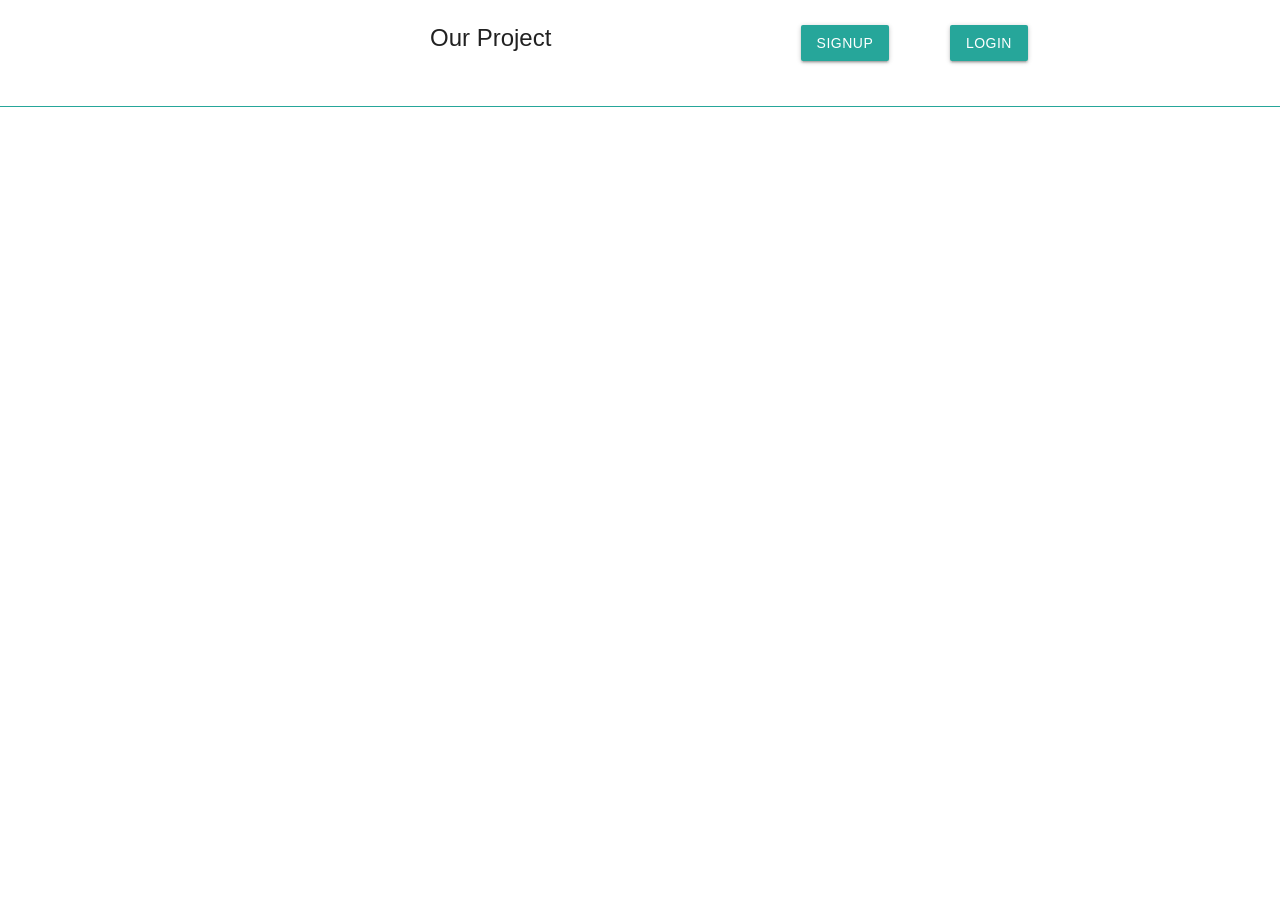
<file: sourcecode/reg_log_app-master/index.html>
<!DOCTYPE html>
<html lang="en">

<head>
    <meta charset="UTF-8">
    <meta name="viewport" content="width=device-width, initial-scale=1.0">
    <meta http-equiv="X-UA-Compatible" content="ie=edge">
    <link rel="shortcut icon" href="favicon.png" type="image/png">
    <title>Site</title>
    <!--Import Google Icon Font-->
    <link href="https://fonts.googleapis.com/icon?family=Material+Icons" rel="stylesheet">
    <!--Import materialize.css-->
    <link type="text/css" rel="stylesheet" href="css/materialize.min.css" media="screen,projection" />
    <!--Let browser know website is optimized for mobile-->
    <link type="text/css" rel="stylesheet" href="css/style.css" media="screen,projection" />
    <meta name="viewport" content="width=device-width, initial-scale=1.0" />
</head>

<body>
    <header class="site-header">
        <div class="container">
            <div class="row">
                <div class="col l8">
                    <h1 class="site-title center-align">Our Project</h1>
                </div>
                <div class="col l2">
                    <button class="modal-show waves-effect waves-light btn" data-modal="#sign-up">Signup</button>
                </div>
                <div class="col l2">
                    <button class="modal-show waves-effect waves-light btn" data-modal="#log-in">Login</button>
                </div>
            </div>
        </div>
    </header>

    <div class="modal-wrap hide" id="sign-up">
        <div class="modal-project sign-up-modal">
            <button class="modal-project-close btn-floating waves-effect waves-light blue lighten-1">
                <i class="material-icons">close</i></button>
            <div class="form-slider-wrapper">
                <div class="form-slider">
                    <div class="left-50">
                        <form>
                            <div class="row">
                                <div class="input-field col l6">
                                    <input placeholder="Your name" name="name" id="signup-name" type="text" class="validate">
                                    <label for="signup-name">Name</label>
                                </div>
                                <div class="input-field col l6">
                                    <input name="pass" id="signup-pass" type="password" class="validate">
                                    <label for="signup-pass">Password</label>
                                </div>
                                <div class="input-field col l6">
                                    <input placeholder="Your email" name="email" id="signup-email" type="email" class="validate">
                                    <label for="signup-email">Email</label>
                                </div>
                                <div class="input-field col l6">
                                    <input placeholder="Your birthday" name="birthday" id="signup-birthday" type="text"
                                        class="datepicker">
                                    <label for="signup-birthday">birthday</label>
                                </div>
                                <div class="col l12">
                                    <p>
                                        <label>
                                            <input type="radio" value="male" name="sex" checked class="sex">
                                            <span>Male</span>
                                        </label>
                                    </p>
                                    <p>
                                        <label>
                                            <input type="radio" value="female" name="sex" class="sex">
                                            <span>Female</span>
                                        </label>
                                    </p>
                                    <p>
                                        <label>
                                            <input type="radio" value="other" name="sex" class="sex">
                                            <span>Other</span>
                                        </label>
                                    </p>
                                </div>
                                <div class="col l6">
                                    <p>
                                        <label>
                                            <input type="checkbox" id="agree-rules">
                                            <span>Agree Rules</span>
                                        </label>
                                    </p>
                                </div>
                                <div class="col l6">
                                    <p class="read-rules">
                                        (read rules)
                                    </p>
                                </div>
                                <div class="col l12 right-align">
                                    <button id="signup-submit" class="waves-effect waves-light btn disabled">Sign In</button>
                                </div>
                            </div>
                        </form>
                    </div>
                    <div class="right-50">
                        <p class="read-rules-back">Back</p>
                        <p>Lorem ipsum dolor sit amet consectetur adipisicing elit. Doloremque dolores odio nobis
                            omnis.
                            Dolor,
                            impedit? Eaque enim illum at. </p>
                        <p>Exercitationem unde aperiam soluta minus aliquid at deleniti quas facilis
                            ipsam.</p>
                        <p>Lorem ipsum dolor sit amet consectetur adipisicing elit. Doloremque dolores odio nobis
                            omnis.
                            Dolor,
                            impedit? Eaque enim illum at. </p>
                        <p>Exercitationem unde aperiam soluta minus aliquid at deleniti quas facilis
                            ipsam.</p>
                        <p>Lorem ipsum dolor sit amet consectetur adipisicing elit. Doloremque dolores odio nobis
                            omnis.
                            Dolor,
                            impedit? Eaque enim illum at. </p>
                        <p>Exercitationem unde aperiam soluta minus aliquid at deleniti quas facilis
                            ipsam.</p>
                        <p>Lorem ipsum dolor sit amet consectetur adipisicing elit. Doloremque dolores odio nobis
                            omnis.
                            Dolor,
                            impedit? Eaque enim illum at. </p>
                        <p>Exercitationem unde aperiam soluta minus aliquid at deleniti quas facilis
                            ipsam.</p>
                    </div>
                </div>
            </div>
        </div>
    </div>

    <div class="modal-wrap hide" id="log-in">
        <div class="modal-project">
            <form>
                <div class="row">
                    <div class="input-field col l12">
                        <input placeholder="Your email" name="email" id="login-email" type="text" class="validate">
                        <label for="login-email">Email</label>
                    </div>
                    <div class="input-field col l12">
                        <input name="pass" id="login-pass" type="password">
                        <label for="login-pass">Password</label>
                    </div>
                    <div class="col l12 right-align">
                        <button id="login-submit" class="waves-effect waves-light btn">Login</button>
                    </div>
                </div>
            </form>
            <button class="modal-project-close btn-floating waves-effect waves-light blue lighten-1">
                <i class="material-icons">close</i></button>
        </div>
    </div>


    <script type="text/javascript" src="js/materialize.min.js"></script>
    <script src="script/ajax.js"></script>
    <script src="script/script.js"></script>
    <script src="script/main.js"></script>
</body>

</html>
</file>
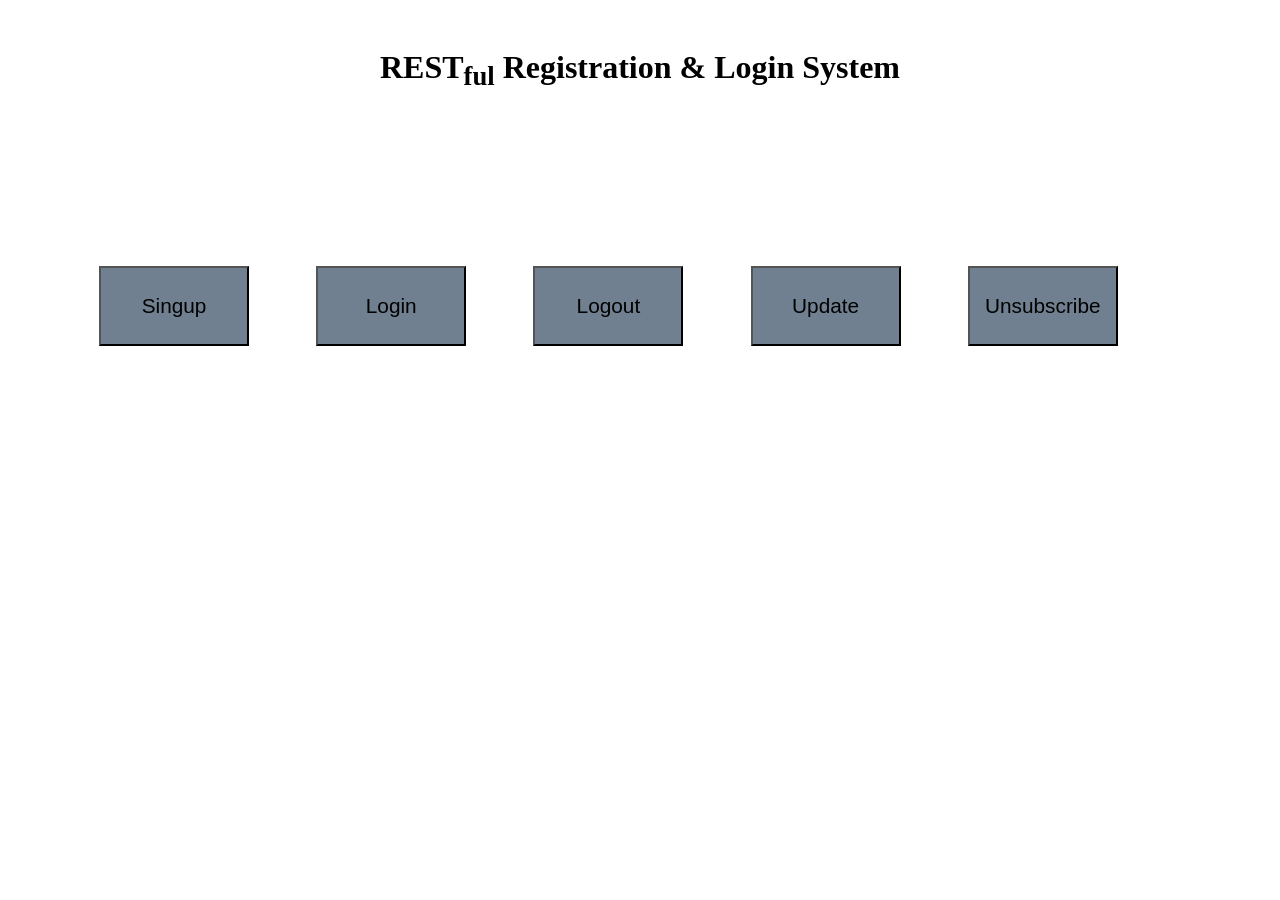
<file: sourcecode/RESTful-API-style-Login-System-with-Php-backend-and-JS-frontend--main/frontend/index.html>
<!DOCTYPE html>
<html lang="en">
  <head>
    <meta charset="UTF-8" />
    <meta name="viewport" content="width=device-width, initial-scale=1.0" />
    <title>Document</title>
    <style>
      body {
        padding-top: 20px;
        text-align: center;
      }

      button {
        font-size: 1.3rem;
        width: 150px;
        height: 80px;
        margin-top: 12%;
        margin-right: 5%;
        background-color: slategrey;
      }
    </style>
  </head>

  <body>
    <h1>REST<sub>ful</sub> Registration & Login System</h1>
    <div>
      <button class="signup" href="./register.html">Singup</button>
      <button class="login" href="./login.html">Login</button>
      <button class="logout">Logout</button>
      <button class="update" href="./update.html">Update</button>
      <button class="unsubscribe">Unsubscribe</button>
    </div>
    <script src="./script.js" defer></script>
  </body>
</html>
</file>
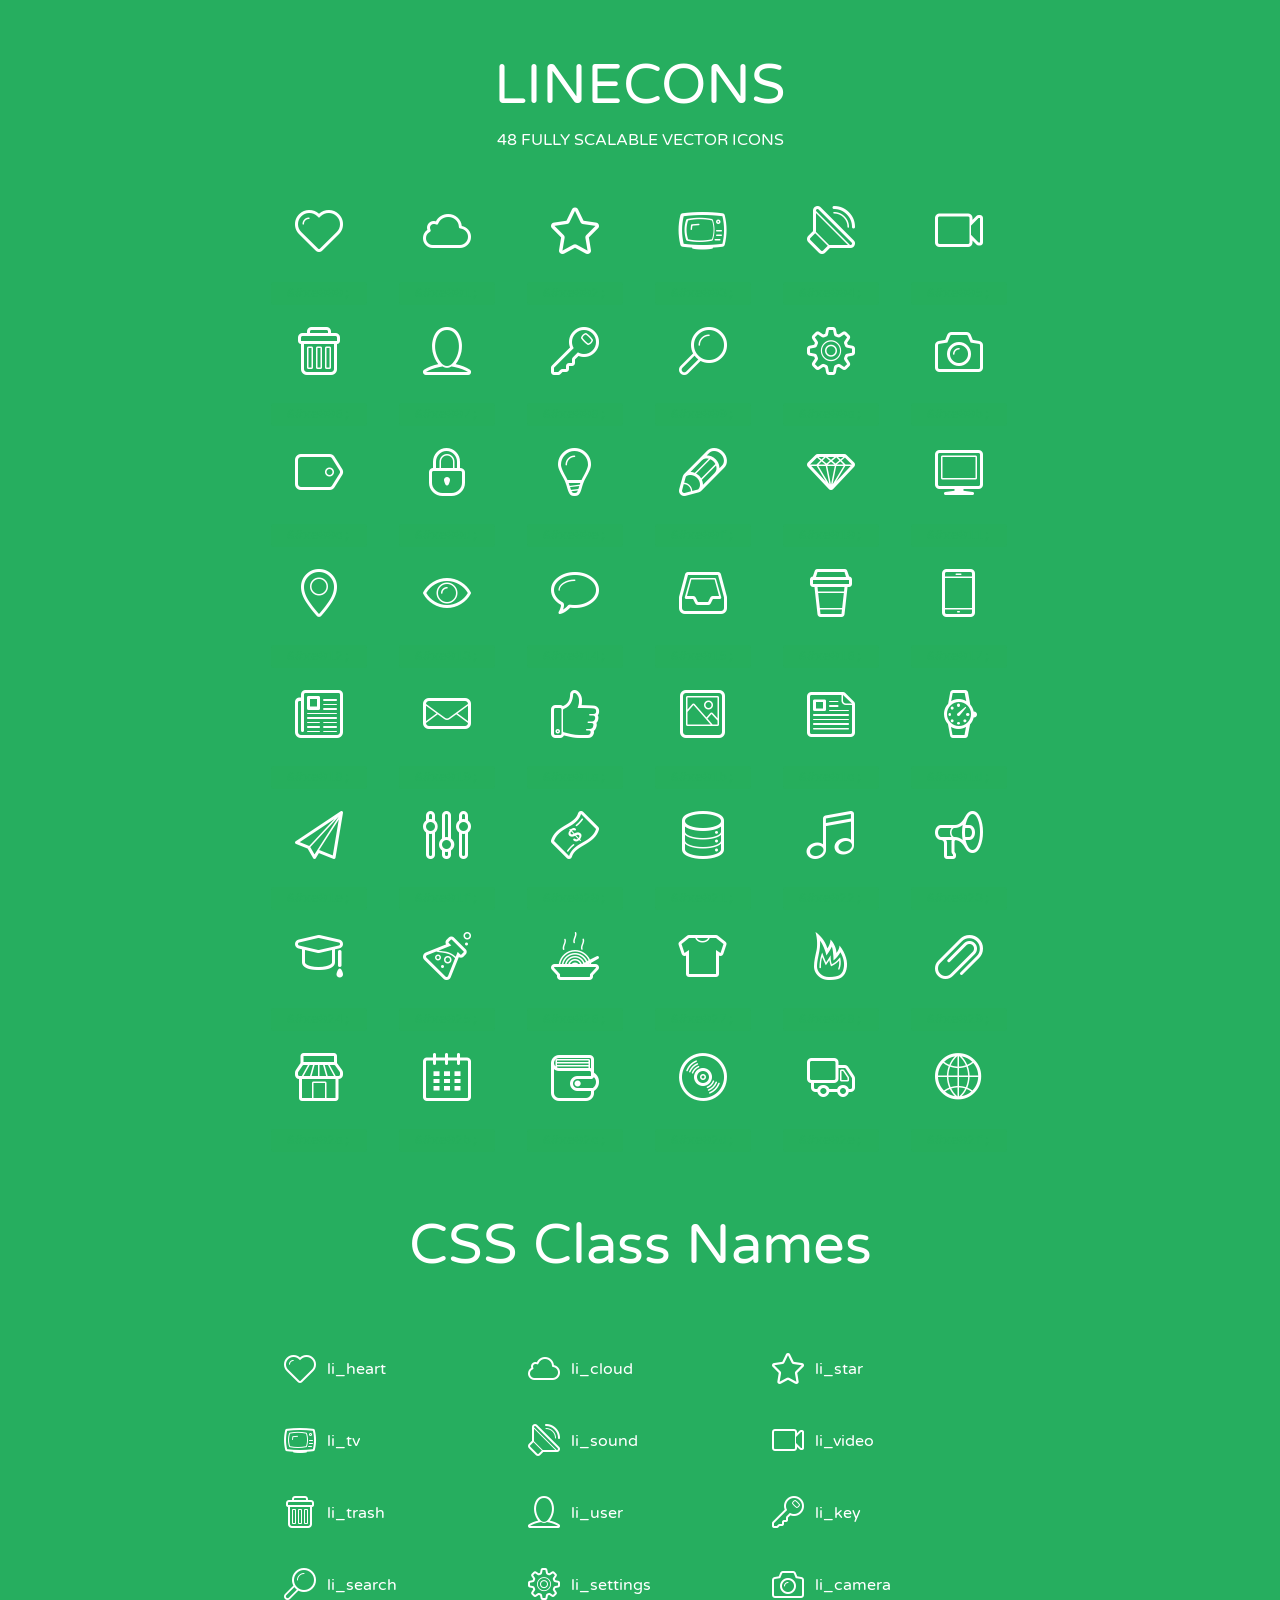
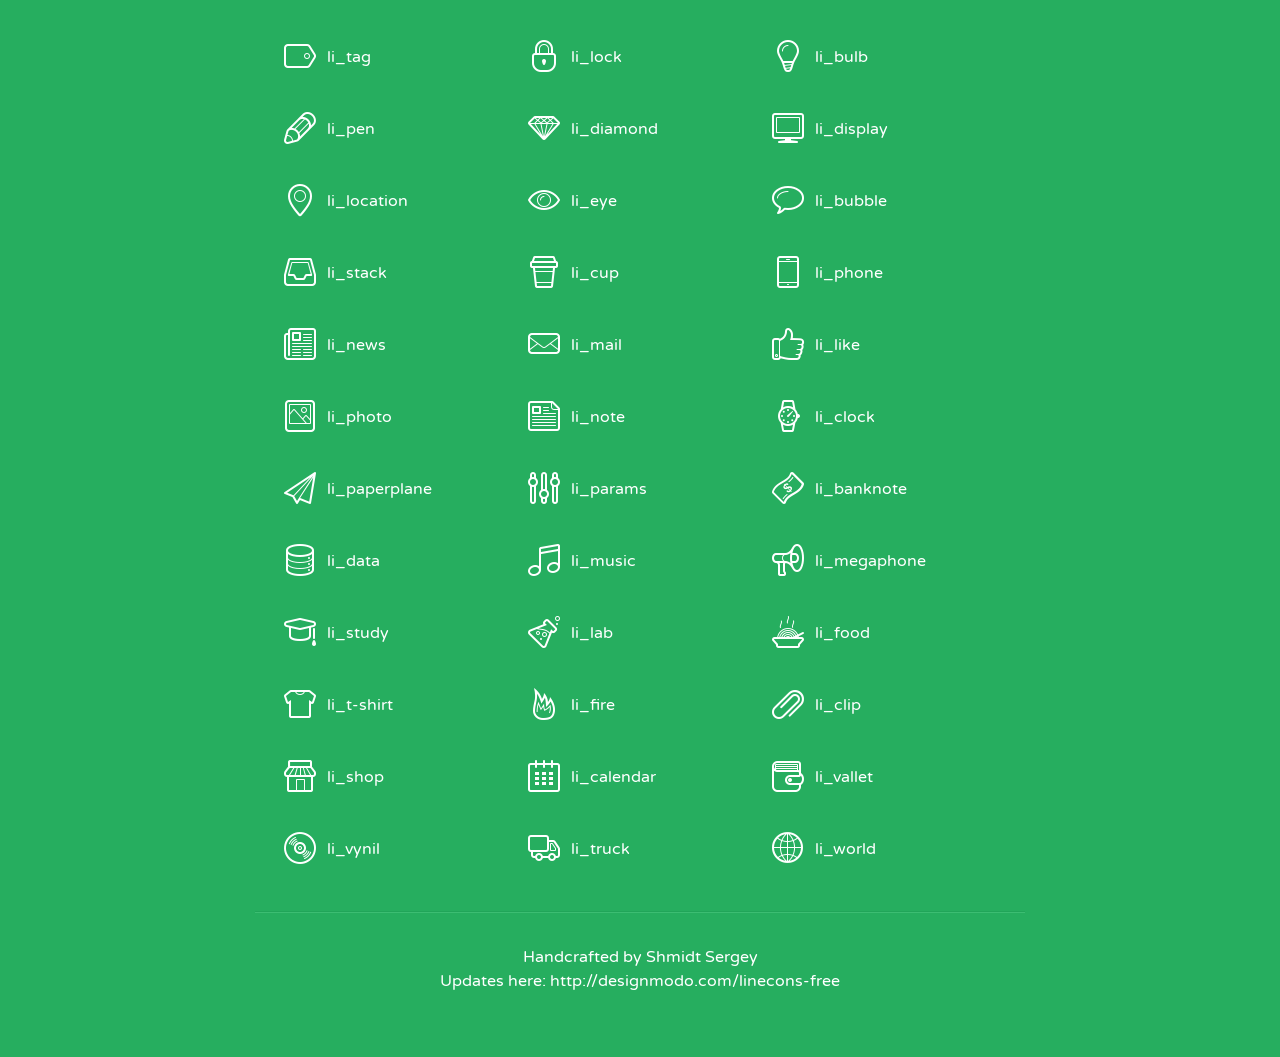
<file: sourcecode/Document_Search_Engine-master/search/assets/lineicons/index.html>
<!doctype html>
<html>
<head>
<title>LINECONS - 48 Fully Scalable Vector Icons</title>
<link rel="stylesheet" href="style.css" />
<link href='http://fonts.googleapis.com/css?family=Varela+Round' rel='stylesheet' type='text/css'>
<!--[if lte IE 7]><script src="lte-ie7.js"></script><![endif]-->

<!-- 

Thanks http://icomoon.io/app/ for amazing service!

-->


<style>
	section, header, footer {display: block;}
	body {
		font-family: 'Varela Round', sans-serif;
		color: #333333;
		line-height: 1.5;
		font-size: 16px;
		background:#26ae5f;
		color:white;
		-moz-text-shadow: 0 1px 1px rgba(0, 0, 0, 0.21);
		-webkit-text-shadow: 0 1px 1px rgba(0, 0, 0, 0.21);
	}
	* {
		-moz-box-sizing: border-box;
		-webkit-box-sizing: border-box;
		box-sizing: border-box;
		margin: 0;
		padding: 0;
	}
	.glyph {
		float: left;
		text-align: center;
		padding: .5em;
		margin: 0 .5em;
		width: 7em;
		border-radius: .375em;
		top:0;
		position:relative;
		-webkit-transition:0.2s ease-in;
		-o-transition:0.2s ease-in;
		-moz-transition:0.2s ease-in;
		-ie-transition:0.2s ease-in;
		transition:0.2s ease-in;
	}
	.glyph input {
		width: 100%;
		text-align: center;
		font-family: consolas, monospace;
		border-radius:3px;
		border:none;
		padding:4px;
		background:#26AE5C;
		color:#26AE5C;
		-webkit-transition:0.2s ease-in;
		-o-transition:0.2s ease-in;
		-moz-transition:0.2s ease-in;
		-ie-transition:0.2s ease-in;
		transition:0.2s ease-in;
	}
	.glyph:hover input {
		background:#26ae5f;
		padding:4px;
		color:#ffffff;
	}
	.glyph:hover {
		-webkit-transition: all 0.5s ease-out;
		background:#222821;
		color:#fff;
		text-shadow: none;
		-moz-text-shadow: none;
		-webkit-text-shadow: none;
		top:-5px;
		position:relative;
	}
	.glyph input, .mtm {
		margin-top: .75em;
	}
	.w-main {
		width: 770px;
		text-align:center;
	}
	.centered {
		margin-left: auto;
		margin-right: auto;
	}
	.fs1 {
		font-size: 3em;
	}
	header {
		margin: 2em 0;
		padding-bottom: .5em;
	}
	header h1 {
		font-size: 3.5em;
		font-weight: normal;
	}
	.clearfix:before, .clearfix:after { content: ""; display: table; }
	.clearfix:after, .clear { clear: both; }
	footer {
		margin: 2em 0;
		padding: 2em 0;
		border-top: 1px solid rgb(60, 189, 114);
		box-shadow: 0 -1px rgb(33, 165, 89);
	}
	a, a:visited {
		color: #ffffff; text-decoration:none;
	}
	a:hover, a:focus {color: #222821; text-decoration:none;}
	.box1 {
		display: inline-block;
		width: 14em;
		padding: .25em .5em;
		margin: .5em 1em .5em 0;
		text-align:left;
		
	}
	.box1 span { 
		font-size:2em;
		position: relative;
		top: 0.25em;
		margin-right: 0.1em;
	}
</style>
</head>
<body>
	<div class="w-main centered">
	<section class="mtm clearfix" id="glyphs">
	<header>
		<h1>LINECONS</h1>
		<p>48 FULLY SCALABLE VECTOR ICONS</p>
	</header>
	<div class="glyph">
		<div class="fs1" aria-hidden="true" data-icon="&#xe000;"></div>
		<input type="text" readonly="readonly" value="&amp;#xe000;" />
	</div>
	<div class="glyph">
		<div class="fs1" aria-hidden="true" data-icon="&#xe001;"></div>
		<input type="text" readonly="readonly" value="&amp;#xe001;" />
	</div>
	<div class="glyph">
		<div class="fs1" aria-hidden="true" data-icon="&#xe002;"></div>
		<input type="text" readonly="readonly" value="&amp;#xe002;" />
	</div>
	<div class="glyph">
		<div class="fs1" aria-hidden="true" data-icon="&#xe003;"></div>
		<input type="text" readonly="readonly" value="&amp;#xe003;" />
	</div>
	<div class="glyph">
		<div class="fs1" aria-hidden="true" data-icon="&#xe004;"></div>
		<input type="text" readonly="readonly" value="&amp;#xe004;" />
	</div>
	<div class="glyph">
		<div class="fs1" aria-hidden="true" data-icon="&#xe005;"></div>
		<input type="text" readonly="readonly" value="&amp;#xe005;" />
	</div>
	<div class="glyph">
		<div class="fs1" aria-hidden="true" data-icon="&#xe006;"></div>
		<input type="text" readonly="readonly" value="&amp;#xe006;" />
	</div>
	<div class="glyph">
		<div class="fs1" aria-hidden="true" data-icon="&#xe007;"></div>
		<input type="text" readonly="readonly" value="&amp;#xe007;" />
	</div>
	<div class="glyph">
		<div class="fs1" aria-hidden="true" data-icon="&#xe008;"></div>
		<input type="text" readonly="readonly" value="&amp;#xe008;" />
	</div>
	<div class="glyph">
		<div class="fs1" aria-hidden="true" data-icon="&#xe009;"></div>
		<input type="text" readonly="readonly" value="&amp;#xe009;" />
	</div>
	<div class="glyph">
		<div class="fs1" aria-hidden="true" data-icon="&#xe00a;"></div>
		<input type="text" readonly="readonly" value="&amp;#xe00a;" />
	</div>
	<div class="glyph">
		<div class="fs1" aria-hidden="true" data-icon="&#xe00b;"></div>
		<input type="text" readonly="readonly" value="&amp;#xe00b;" />
	</div>
	<div class="glyph">
		<div class="fs1" aria-hidden="true" data-icon="&#xe00c;"></div>
		<input type="text" readonly="readonly" value="&amp;#xe00c;" />
	</div>
	<div class="glyph">
		<div class="fs1" aria-hidden="true" data-icon="&#xe00d;"></div>
		<input type="text" readonly="readonly" value="&amp;#xe00d;" />
	</div>
	<div class="glyph">
		<div class="fs1" aria-hidden="true" data-icon="&#xe00e;"></div>
		<input type="text" readonly="readonly" value="&amp;#xe00e;" />
	</div>
	<div class="glyph">
		<div class="fs1" aria-hidden="true" data-icon="&#xe00f;"></div>
		<input type="text" readonly="readonly" value="&amp;#xe00f;" />
	</div>
	<div class="glyph">
		<div class="fs1" aria-hidden="true" data-icon="&#xe010;"></div>
		<input type="text" readonly="readonly" value="&amp;#xe010;" />
	</div>
	<div class="glyph">
		<div class="fs1" aria-hidden="true" data-icon="&#xe011;"></div>
		<input type="text" readonly="readonly" value="&amp;#xe011;" />
	</div>
	<div class="glyph">
		<div class="fs1" aria-hidden="true" data-icon="&#xe012;"></div>
		<input type="text" readonly="readonly" value="&amp;#xe012;" />
	</div>
	<div class="glyph">
		<div class="fs1" aria-hidden="true" data-icon="&#xe013;"></div>
		<input type="text" readonly="readonly" value="&amp;#xe013;" />
	</div>
	<div class="glyph">
		<div class="fs1" aria-hidden="true" data-icon="&#xe014;"></div>
		<input type="text" readonly="readonly" value="&amp;#xe014;" />
	</div>
	<div class="glyph">
		<div class="fs1" aria-hidden="true" data-icon="&#xe015;"></div>
		<input type="text" readonly="readonly" value="&amp;#xe015;" />
	</div>
	<div class="glyph">
		<div class="fs1" aria-hidden="true" data-icon="&#xe016;"></div>
		<input type="text" readonly="readonly" value="&amp;#xe016;" />
	</div>
	<div class="glyph">
		<div class="fs1" aria-hidden="true" data-icon="&#xe017;"></div>
		<input type="text" readonly="readonly" value="&amp;#xe017;" />
	</div>
	<div class="glyph">
		<div class="fs1" aria-hidden="true" data-icon="&#xe018;"></div>
		<input type="text" readonly="readonly" value="&amp;#xe018;" />
	</div>
	<div class="glyph">
		<div class="fs1" aria-hidden="true" data-icon="&#xe019;"></div>
		<input type="text" readonly="readonly" value="&amp;#xe019;" />
	</div>
	<div class="glyph">
		<div class="fs1" aria-hidden="true" data-icon="&#xe01a;"></div>
		<input type="text" readonly="readonly" value="&amp;#xe01a;" />
	</div>
	<div class="glyph">
		<div class="fs1" aria-hidden="true" data-icon="&#xe01b;"></div>
		<input type="text" readonly="readonly" value="&amp;#xe01b;" />
	</div>
	<div class="glyph">
		<div class="fs1" aria-hidden="true" data-icon="&#xe01c;"></div>
		<input type="text" readonly="readonly" value="&amp;#xe01c;" />
	</div>
	<div class="glyph">
		<div class="fs1" aria-hidden="true" data-icon="&#xe01d;"></div>
		<input type="text" readonly="readonly" value="&amp;#xe01d;" />
	</div>
	<div class="glyph">
		<div class="fs1" aria-hidden="true" data-icon="&#xe01e;"></div>
		<input type="text" readonly="readonly" value="&amp;#xe01e;" />
	</div>
	<div class="glyph">
		<div class="fs1" aria-hidden="true" data-icon="&#xe01f;"></div>
		<input type="text" readonly="readonly" value="&amp;#xe01f;" />
	</div>
	<div class="glyph">
		<div class="fs1" aria-hidden="true" data-icon="&#xe020;"></div>
		<input type="text" readonly="readonly" value="&amp;#xe020;" />
	</div>
	<div class="glyph">
		<div class="fs1" aria-hidden="true" data-icon="&#xe021;"></div>
		<input type="text" readonly="readonly" value="&amp;#xe021;" />
	</div>
	<div class="glyph">
		<div class="fs1" aria-hidden="true" data-icon="&#xe022;"></div>
		<input type="text" readonly="readonly" value="&amp;#xe022;" />
	</div>
	<div class="glyph">
		<div class="fs1" aria-hidden="true" data-icon="&#xe023;"></div>
		<input type="text" readonly="readonly" value="&amp;#xe023;" />
	</div>
	<div class="glyph">
		<div class="fs1" aria-hidden="true" data-icon="&#xe024;"></div>
		<input type="text" readonly="readonly" value="&amp;#xe024;" />
	</div>
	<div class="glyph">
		<div class="fs1" aria-hidden="true" data-icon="&#xe025;"></div>
		<input type="text" readonly="readonly" value="&amp;#xe025;" />
	</div>
	<div class="glyph">
		<div class="fs1" aria-hidden="true" data-icon="&#xe026;"></div>
		<input type="text" readonly="readonly" value="&amp;#xe026;" />
	</div>
	<div class="glyph">
		<div class="fs1" aria-hidden="true" data-icon="&#xe027;"></div>
		<input type="text" readonly="readonly" value="&amp;#xe027;" />
	</div>
	<div class="glyph">
		<div class="fs1" aria-hidden="true" data-icon="&#xe028;"></div>
		<input type="text" readonly="readonly" value="&amp;#xe028;" />
	</div>
	<div class="glyph">
		<div class="fs1" aria-hidden="true" data-icon="&#xe029;"></div>
		<input type="text" readonly="readonly" value="&amp;#xe029;" />
	</div>
	<div class="glyph">
		<div class="fs1" aria-hidden="true" data-icon="&#xe02a;"></div>
		<input type="text" readonly="readonly" value="&amp;#xe02a;" />
	</div>
	<div class="glyph">
		<div class="fs1" aria-hidden="true" data-icon="&#xe02b;"></div>
		<input type="text" readonly="readonly" value="&amp;#xe02b;" />
	</div>
	<div class="glyph">
		<div class="fs1" aria-hidden="true" data-icon="&#xe02c;"></div>
		<input type="text" readonly="readonly" value="&amp;#xe02c;" />
	</div>
	<div class="glyph">
		<div class="fs1" aria-hidden="true" data-icon="&#xe02d;"></div>
		<input type="text" readonly="readonly" value="&amp;#xe02d;" />
	</div>
	<div class="glyph">
		<div class="fs1" aria-hidden="true" data-icon="&#xe02e;"></div>
		<input type="text" readonly="readonly" value="&amp;#xe02e;" />
	</div>
	<div class="glyph">
		<div class="fs1" aria-hidden="true" data-icon="&#xe02f;"></div>
		<input type="text" readonly="readonly" value="&amp;#xe02f;" />
	</div>
	</section>
	<div class="clear"></div>
	<section class="mtm clearfix" id="glyphs">
	<header>
		<h1>CSS Class Names</h1>
	</header>
	<span class="box1">
		<span aria-hidden="true" class="li_heart"></span>
		&nbsp;li_heart
	</span>
	<span class="box1">
		<span aria-hidden="true" class="li_cloud"></span>
		&nbsp;li_cloud
	</span>
	<span class="box1">
		<span aria-hidden="true" class="li_star"></span>
		&nbsp;li_star
	</span>
	<span class="box1">
		<span aria-hidden="true" class="li_tv"></span>
		&nbsp;li_tv
	</span>
	<span class="box1">
		<span aria-hidden="true" class="li_sound"></span>
		&nbsp;li_sound
	</span>
	<span class="box1">
		<span aria-hidden="true" class="li_video"></span>
		&nbsp;li_video
	</span>
	<span class="box1">
		<span aria-hidden="true" class="li_trash"></span>
		&nbsp;li_trash
	</span>
	<span class="box1">
		<span aria-hidden="true" class="li_user"></span>
		&nbsp;li_user
	</span>
	<span class="box1">
		<span aria-hidden="true" class="li_key"></span>
		&nbsp;li_key
	</span>
	<span class="box1">
		<span aria-hidden="true" class="li_search"></span>
		&nbsp;li_search
	</span>
	<span class="box1">
		<span aria-hidden="true" class="li_settings"></span>
		&nbsp;li_settings
	</span>
	<span class="box1">
		<span aria-hidden="true" class="li_camera"></span>
		&nbsp;li_camera
	</span>
	<span class="box1">
		<span aria-hidden="true" class="li_tag"></span>
		&nbsp;li_tag
	</span>
	<span class="box1">
		<span aria-hidden="true" class="li_lock"></span>
		&nbsp;li_lock
	</span>
	<span class="box1">
		<span aria-hidden="true" class="li_bulb"></span>
		&nbsp;li_bulb
	</span>
	<span class="box1">
		<span aria-hidden="true" class="li_pen"></span>
		&nbsp;li_pen
	</span>
	<span class="box1">
		<span aria-hidden="true" class="li_diamond"></span>
		&nbsp;li_diamond
	</span>
	<span class="box1">
		<span aria-hidden="true" class="li_display"></span>
		&nbsp;li_display
	</span>
	<span class="box1">
		<span aria-hidden="true" class="li_location"></span>
		&nbsp;li_location
	</span>
	<span class="box1">
		<span aria-hidden="true" class="li_eye"></span>
		&nbsp;li_eye
	</span>
	<span class="box1">
		<span aria-hidden="true" class="li_bubble"></span>
		&nbsp;li_bubble
	</span>
	<span class="box1">
		<span aria-hidden="true" class="li_stack"></span>
		&nbsp;li_stack
	</span>
	<span class="box1">
		<span aria-hidden="true" class="li_cup"></span>
		&nbsp;li_cup
	</span>
	<span class="box1">
		<span aria-hidden="true" class="li_phone"></span>
		&nbsp;li_phone
	</span>
	<span class="box1">
		<span aria-hidden="true" class="li_news"></span>
		&nbsp;li_news
	</span>
	<span class="box1">
		<span aria-hidden="true" class="li_mail"></span>
		&nbsp;li_mail
	</span>
	<span class="box1">
		<span aria-hidden="true" class="li_like"></span>
		&nbsp;li_like
	</span>
	<span class="box1">
		<span aria-hidden="true" class="li_photo"></span>
		&nbsp;li_photo
	</span>
	<span class="box1">
		<span aria-hidden="true" class="li_note"></span>
		&nbsp;li_note
	</span>
	<span class="box1">
		<span aria-hidden="true" class="li_clock"></span>
		&nbsp;li_clock
	</span>
	<span class="box1">
		<span aria-hidden="true" class="li_paperplane"></span>
		&nbsp;li_paperplane
	</span>
	<span class="box1">
		<span aria-hidden="true" class="li_params"></span>
		&nbsp;li_params
	</span>
	<span class="box1">
		<span aria-hidden="true" class="li_banknote"></span>
		&nbsp;li_banknote
	</span>
	<span class="box1">
		<span aria-hidden="true" class="li_data"></span>
		&nbsp;li_data
	</span>
	<span class="box1">
		<span aria-hidden="true" class="li_music"></span>
		&nbsp;li_music
	</span>
	<span class="box1">
		<span aria-hidden="true" class="li_megaphone"></span>
		&nbsp;li_megaphone
	</span>
	<span class="box1">
		<span aria-hidden="true" class="li_study"></span>
		&nbsp;li_study
	</span>
	<span class="box1">
		<span aria-hidden="true" class="li_lab"></span>
		&nbsp;li_lab
	</span>
	<span class="box1">
		<span aria-hidden="true" class="li_food"></span>
		&nbsp;li_food
	</span>
	<span class="box1">
		<span aria-hidden="true" class="li_t-shirt"></span>
		&nbsp;li_t-shirt
	</span>
	<span class="box1">
		<span aria-hidden="true" class="li_fire"></span>
		&nbsp;li_fire
	</span>
	<span class="box1">
		<span aria-hidden="true" class="li_clip"></span>
		&nbsp;li_clip
	</span>
	<span class="box1">
		<span aria-hidden="true" class="li_shop"></span>
		&nbsp;li_shop
	</span>
	<span class="box1">
		<span aria-hidden="true" class="li_calendar"></span>
		&nbsp;li_calendar
	</span>
	<span class="box1">
		<span aria-hidden="true" class="li_vallet"></span>
		&nbsp;li_vallet
	</span>
	<span class="box1">
		<span aria-hidden="true" class="li_vynil"></span>
		&nbsp;li_vynil
	</span>
	<span class="box1">
		<span aria-hidden="true" class="li_truck"></span>
		&nbsp;li_truck
	</span>
	<span class="box1">
		<span aria-hidden="true" class="li_world"></span>
		&nbsp;li_world
	</span>
	</section>
	<footer>
		<p>Handcrafted by <a href="http://shmidt.in">Shmidt Sergey</a></p>
		<p>Updates here: <a href="http://designmodo.com/linecons-free">http://designmodo.com/linecons-free</a></p>
	</footer>
	</div>
	<script>
	document.getElementById("glyphs").addEventListener("click", function(e) {
		var target = e.target;
		if (target.tagName === "INPUT") {
			target.select();
		}
	});
	</script>
</body>
</html>
</file>
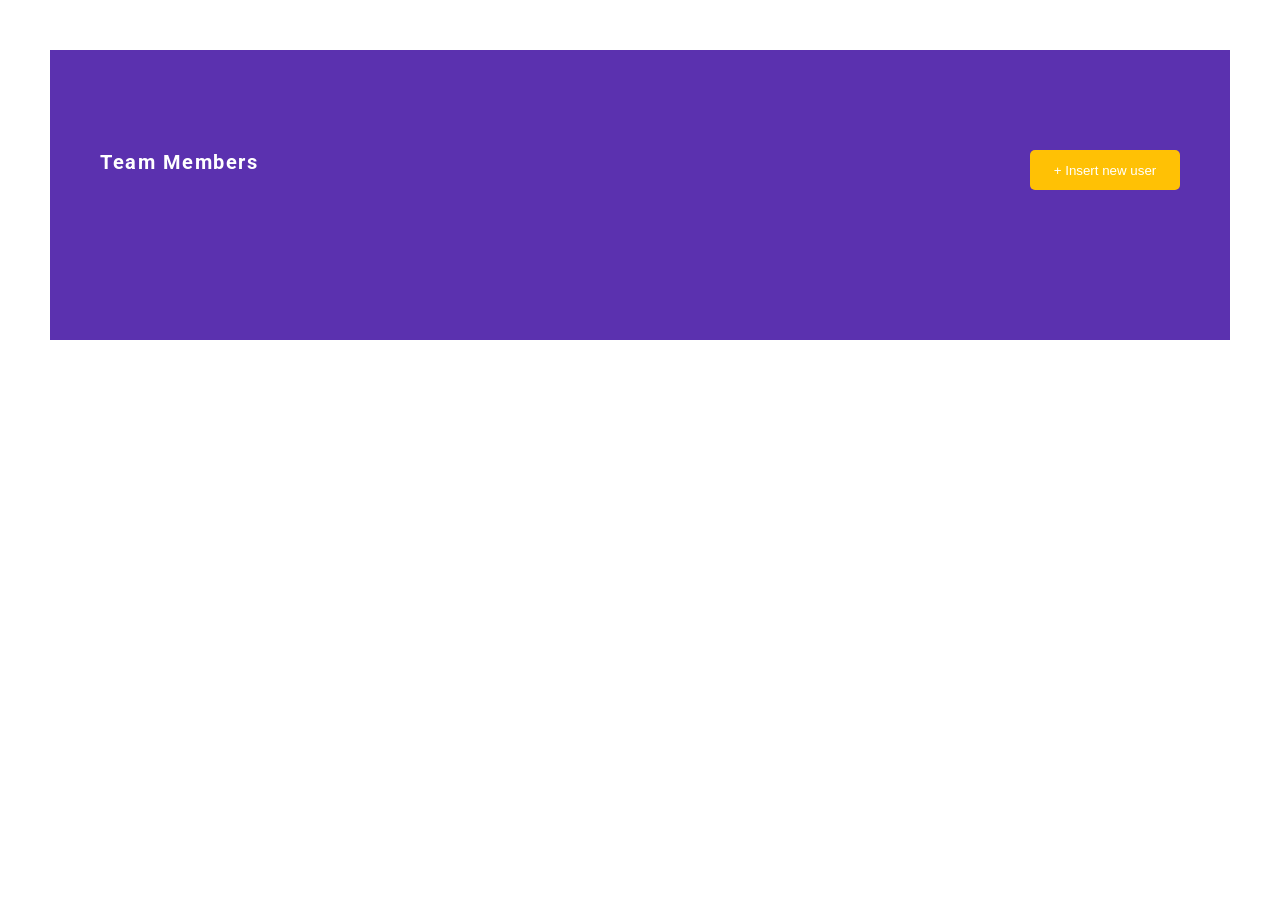
<file: sourcecode/Login-page-with-api-master/admin.html>
<!DOCTYPE html>
<html lang="en">
<head>
  <meta charset="UTF-8">
  <meta name="viewport" content="width=device-width, initial-scale=1.0">
  <title>Dashboard</title>
  <link rel="stylesheet" href="./css/admin.css">
  <link href="https://fonts.googleapis.com/css2?family=Roboto:wght@300&family=Work+Sans:wght@100&display=swap" rel="stylesheet">
  <link rel="stylesheet" href="https://pro.fontawesome.com/releases/v5.10.0/css/all.css" integrity="sha384-AYmEC3Yw5cVb3ZcuHtOA93w35dYTsvhLPVnYs9eStHfGJvOvKxVfELGroGkvsg+p" crossorigin="anonymous"/>

</head>
<body>
  <div class="container">
    <div class="header-row">
      <h1 id="header">Team Members</h1>
      <button id="button">+ Insert new user</button>
    </div>
    <div class="user-row-container">
     
      
    </div>
  </div>
  <!-- <script src='https://kit.fontawesome.com/a076d05399.js'></script> -->
  <script src="https://ajax.googleapis.com/ajax/libs/jquery/3.2.1/jquery.min.js"></script>
  <script src="./scripts/admin.js"></script>
</body>
</html>
</file>
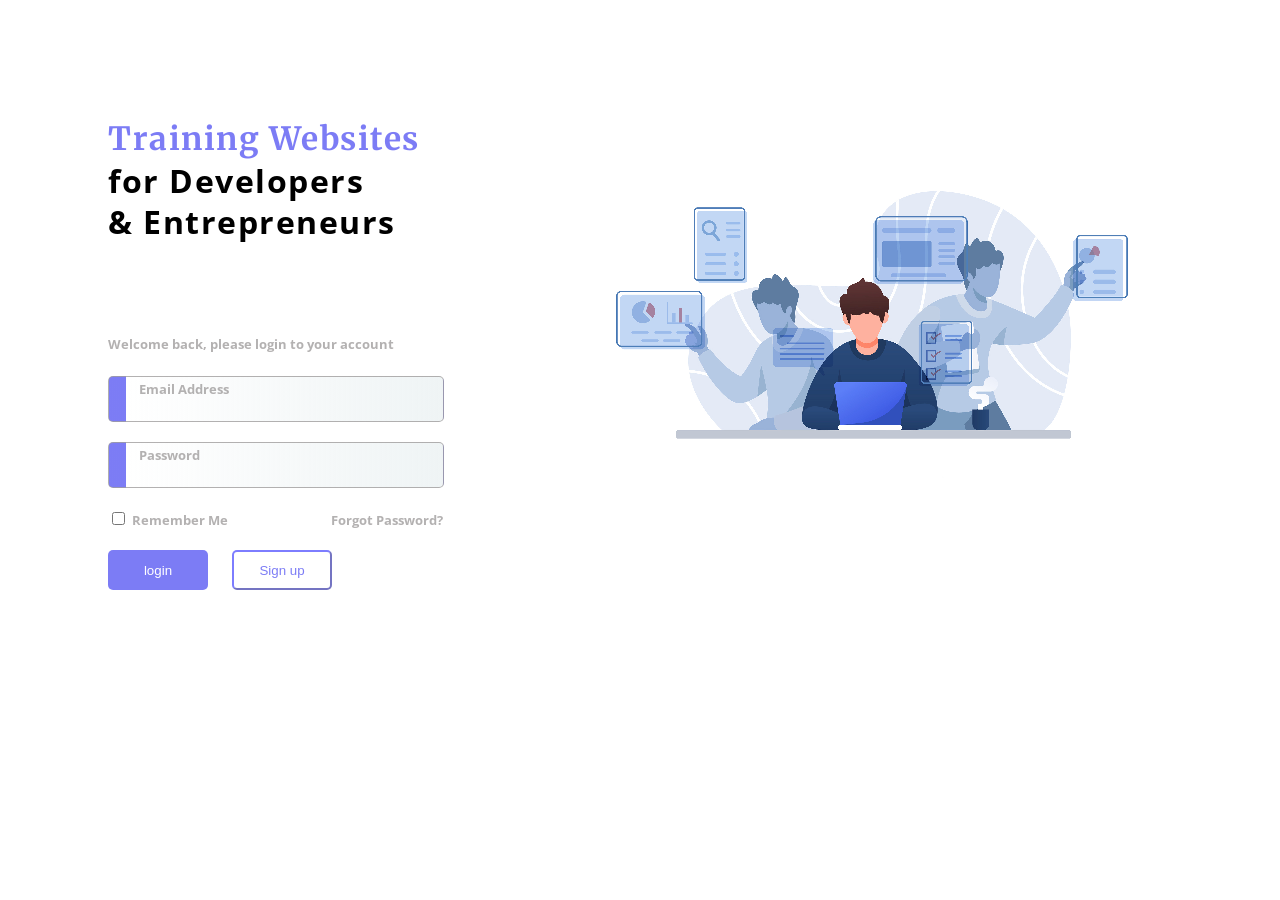
<file: sourcecode/Login-page-with-api-master/cy.html>
<!DOCTYPE html>
<html lang="en">

<head>
  <meta charset="UTF-8">
  <meta name="viewport" content="width=device-width, initial-scale=1.0">
  <title>Project1</title>
  <link rel="stylesheet" href="./css/style.css">
  <link href="https://fonts.googleapis.com/css2?family=Open+Sans:wght@300&display=swap" rel="stylesheet">
  <link href="https://fonts.googleapis.com/css2?family=Merriweather:wght@900&display=swap" rel="stylesheet">
  <link href="https://fonts.googleapis.com/css2?family=Raleway:wght@900&display=swap" rel="stylesheet">
  <script src="https://ajax.googleapis.com/ajax/libs/jquery/3.2.1/jquery.min.js"></script>
  <script src="./scripts/ajax.js"></script>
</head>

<body>
  <div class="container">
    <div class="left">
      <div class="header">
        <h1 id="bold">
          Training Websites
        </h1>
        <h1>
          for Developers
        </h1>
        <h1>
          & Entrepreneurs
        </h1>
      </div>
      <div class="form">
        <form class="login" action="https://reqres.in/api/login" method="POST" id="postForm">
          <label class="label-class" for="">Welcome back, please login to your account</label> <br> <br>
          <div class="login-error"></div>
          <div class="input-box">
            <label class="label-class" for="Email"> Email Address </label><br>
            <input id="email-input" class="text-input" type="email" ><br>
          </div>

          <div class="input-box">
            <label class="label-class" for="Password">Password </label><br>
            <input id="password-input" class="text-input" type="password" > <br>
          </div>

          <input id="remember-me" type="checkbox" name="remember-me" value="remember-me">
          <label class="label-class"> Remember Me </label><span class="label-class"> <a href="#" id="grey">Forgot
              Password?</a> </span><br>
          <input id="login-button" type="submit" value="login">
          <input id="signup-button" type="submit" value="Sign up">
        </form>
      </div>
    </div>
    <div class="right">
      <img src="./images/developer2.png" style="float:right;width:auto;height:auto;">
    </div>
  </div>
</body>

</html>
</file>
<file: sourcecode/reg_log_app-master/css/style.css>
.user-cabinet-header {
    font-size: 20px;
}
.site-header {
    border-bottom: 1px solid #26a69a;
    padding: 25px 0;
}
.site-title {
    font-size: 24px;
    margin: 0;
}

.modal-wrap {
    z-index: 9999;
    position: fixed;
    left: 0;
    right: 0;
    top: 0;
    bottom: 0;
    background: rgba(0,0,0,.5);
    display: -ms-flexbox;
    display: -webkit-flex;
    display: flex;
    -webkit-flex-direction: row;
    -ms-flex-direction: row;
    flex-direction: row;
    -webkit-flex-wrap: wrap;
    -ms-flex-wrap: wrap;
    flex-wrap: wrap;
    -webkit-justify-content: center;
    -ms-flex-pack: center;
    justify-content: center;
    -webkit-align-content: stretch;
    -ms-flex-line-pack: stretch;
    align-content: stretch;
    -webkit-align-items: center;
    -ms-flex-align: center;
    align-items: center;
}

.modal-project {
    position: relative;
    width: 250px;
    /* height: 320px; */
    border: 1px solid #26a69a;
    border-radius: 12px;
    box-shadow: 1px 1px 10px #1d1d1d;
    padding: 10px;
    background: #fff;   
    -webkit-order: 0;
    -ms-flex-order: 0;
    order: 0;
    -webkit-flex: 0 1 auto;
    -ms-flex: 0 1 auto;
    flex: 0 1 auto;
    -webkit-align-self: auto;
    -ms-flex-item-align: auto;
    align-self: auto; 
}

.modal-project-close {
    position: absolute;
    right: -20px;
    top: -20px;
}

.form-slider {
    width: 700px;
    height: 340px;
    /* background: bisque; */
    margin-left: 0;
    transition: all ease 1s;
}

.left-50, .right-50 {
    width: 50%;
    float: left;
    /* background: red; */
    min-height: 50px;
    padding: 10px;
}

.right-50 {
    /* background: green; */
    min-height: 50px;
    max-height: 430px;
    overflow-y: scroll;
}

.read-rules {
    cursor: pointer;
}

.sign-up-modal {
    width: 370px;
}

.form-slider-wrapper {
    overflow: hidden;
}
</file>
<file: sourcecode/Document_Search_Engine-master/search/assets/lineicons/style.css>
@font-face {
	font-family: 'linecons';
	src:url('fonts/linecons.eot');
}
@font-face {
	font-family: 'linecons';
	src: url([data-uri]) format('svg'),
		 url([data-uri]) format('truetype');
	font-weight: normal;
	font-style: normal;
}

/* Use the following CSS code if you want to use data attributes for inserting your icons */
[data-icon]:before {
	font-family: 'linecons';
	content: attr(data-icon);
	speak: none;
	font-weight: normal;
	line-height: 1;
	-webkit-font-smoothing: antialiased;
}

/* Use the following CSS code if you want to have a class per icon */
[class^="li_"]:before, [class*=" li_"]:before {
	font-family: 'linecons';
	font-style: normal;
	speak: none;
	font-weight: normal;
	line-height: 1;
	-webkit-font-smoothing: antialiased;
}
.li_heart:before {
	content: "\e000";
}
.li_cloud:before {
	content: "\e001";
}
.li_star:before {
	content: "\e002";
}
.li_tv:before {
	content: "\e003";
}
.li_sound:before {
	content: "\e004";
}
.li_video:before {
	content: "\e005";
}
.li_trash:before {
	content: "\e006";
}
.li_user:before {
	content: "\e007";
}
.li_key:before {
	content: "\e008";
}
.li_search:before {
	content: "\e009";
}
.li_settings:before {
	content: "\e00a";
}
.li_camera:before {
	content: "\e00b";
}
.li_tag:before {
	content: "\e00c";
}
.li_lock:before {
	content: "\e00d";
}
.li_bulb:before {
	content: "\e00e";
}
.li_pen:before {
	content: "\e00f";
}
.li_diamond:before {
	content: "\e010";
}
.li_display:before {
	content: "\e011";
}
.li_location:before {
	content: "\e012";
}
.li_eye:before {
	content: "\e013";
}
.li_bubble:before {
	content: "\e014";
}
.li_stack:before {
	content: "\e015";
}
.li_cup:before {
	content: "\e016";
}
.li_phone:before {
	content: "\e017";
}
.li_news:before {
	content: "\e018";
}
.li_mail:before {
	content: "\e019";
}
.li_like:before {
	content: "\e01a";
}
.li_photo:before {
	content: "\e01b";
}
.li_note:before {
	content: "\e01c";
}
.li_clock:before {
	content: "\e01d";
}
.li_paperplane:before {
	content: "\e01e";
}
.li_params:before {
	content: "\e01f";
}
.li_banknote:before {
	content: "\e020";
}
.li_data:before {
	content: "\e021";
}
.li_music:before {
	content: "\e022";
}
.li_megaphone:before {
	content: "\e023";
}
.li_study:before {
	content: "\e024";
}
.li_lab:before {
	content: "\e025";
}
.li_food:before {
	content: "\e026";
}
.li_t-shirt:before {
	content: "\e027";
}
.li_fire:before {
	content: "\e028";
}
.li_clip:before {
	content: "\e029";
}
.li_shop:before {
	content: "\e02a";
}
.li_calendar:before {
	content: "\e02b";
}
.li_vallet:before {
	content: "\e02c";
}
.li_vynil:before {
	content: "\e02d";
}
.li_truck:before {
	content: "\e02e";
}
.li_world:before {
	content: "\e02f";
}
</file>
<file: sourcecode/Login-page-with-api-master/css/admin.css>
*{
  margin: 0px;
  padding: 0px;
}

.container{
  margin: 50px;
  padding: 50px;
  background-color: #5b31af;
}

#button{
  float: right;
  background-color: #ffc105;
  height: 40px;
  width: 150px;
  border-radius: 5px;
  border-style: none;
  color: white;
}

div.user-row{
  border-style: ridge;
  margin-top: -40px;
  height: 50px;
  background-color: white;
  border-radius: 5px;
  border-width: thin;
}
 

.header-row {
  display: flex;
  justify-content: space-between;
  margin-bottom: 100px;
  margin-top: 50px;
  font-family: 'Roboto', sans-serif;
  font-size: x-small;
  letter-spacing: 1.5px;
  color: white;
  font-weight: 100px;
}


.user-row {
  display: flex;
  margin: 50px 0;
  
}

.user-image {
  border-radius: 50%;
  width: 50px;
  margin-right: 50px;
}

.isActive{
  background-color: #28a744;
  margin: 10px;
  border-radius: 5px;
  color: white;
  border-style: ridge;
  width: 100px;
  border-style: none;
}

.user-name{
 margin-top: 10px;
 margin-right: 50px;
 width: 150px;
}

.user-email{
  margin-top: 10px;
  margin-right: 50px;
  width: 150px;
} 

.job-role{
  margin-top: 10px;
  margin-right: 50px;
  width: 150px;
}

#icon{
 font-size: 30px;
 margin-left: 200px;
 margin-top: 10px;
 color: grey;
}

#sort-down{
  margin-top: 30px;
  color: grey;
  font-size: x-small;
}
</file>
<file: sourcecode/Login-page-with-api-master/css/style.css>
.left {
  width: inherit;
  float: left;
  color: rgb(160, 158, 158, .8);
  padding: 100px 0 0 100px;
  font-family: 'Open Sans', sans-serif;

}

.right {
  width: auto;
  float: right;
  padding: 100px 100px 0 0;
}

#bold { 
  color: rgb(37, 37, 238, .6);
  font-family: 'Merriweather', serif;
  font-stretch: wider;  
}

.header {
  color: black;
  font-weight: 900;
  line-height: 20px;
  letter-spacing: 1.5px;
}

.login {
  margin-top: 100px;
}

.text-input{
  border: none;
  width: 300px;
  background: transparent;
  outline: none;
  color:  rgb(37, 37, 238, .6);
}

.input-box{
  padding-left: 30px;
  border: solid 1.5px;
  margin-bottom: 20px;
  border-radius: 5px;
  background: linear-gradient(90deg,  rgb(37, 37, 238, .6) 5%, rgba(247,247,247,0) 5%, rgba(239,244,245,1) 100%);
  

}

.label-class {
  font-weight: bold;
  font-size: small;
}

span{
  margin-left: 100px;
}

span a {
  text-decoration: none;
}

#login-button {
  background-color: rgb(37, 37, 238, .6 );
  color: white;
  height: 40px;
  width: 100px;
  margin-top: 20px;
  border-radius: 5px;
  border-style: hidden;
  box-shadow:0px 5px 0px 5px rgb(37, 37, 238, .6 ) offset;
}

#signup-button {
  background-color: white;
  color:  rgb(37, 37, 238, .6);
  height: 40px;
  width: 100px;
  margin-top:20px;
  border-radius: 5px;
  margin-left: 20px;
  border-color:  rgb(37, 37, 238, .6);
}

#grey {
  color: rgb(160, 158, 158, .8);
}
</file>
